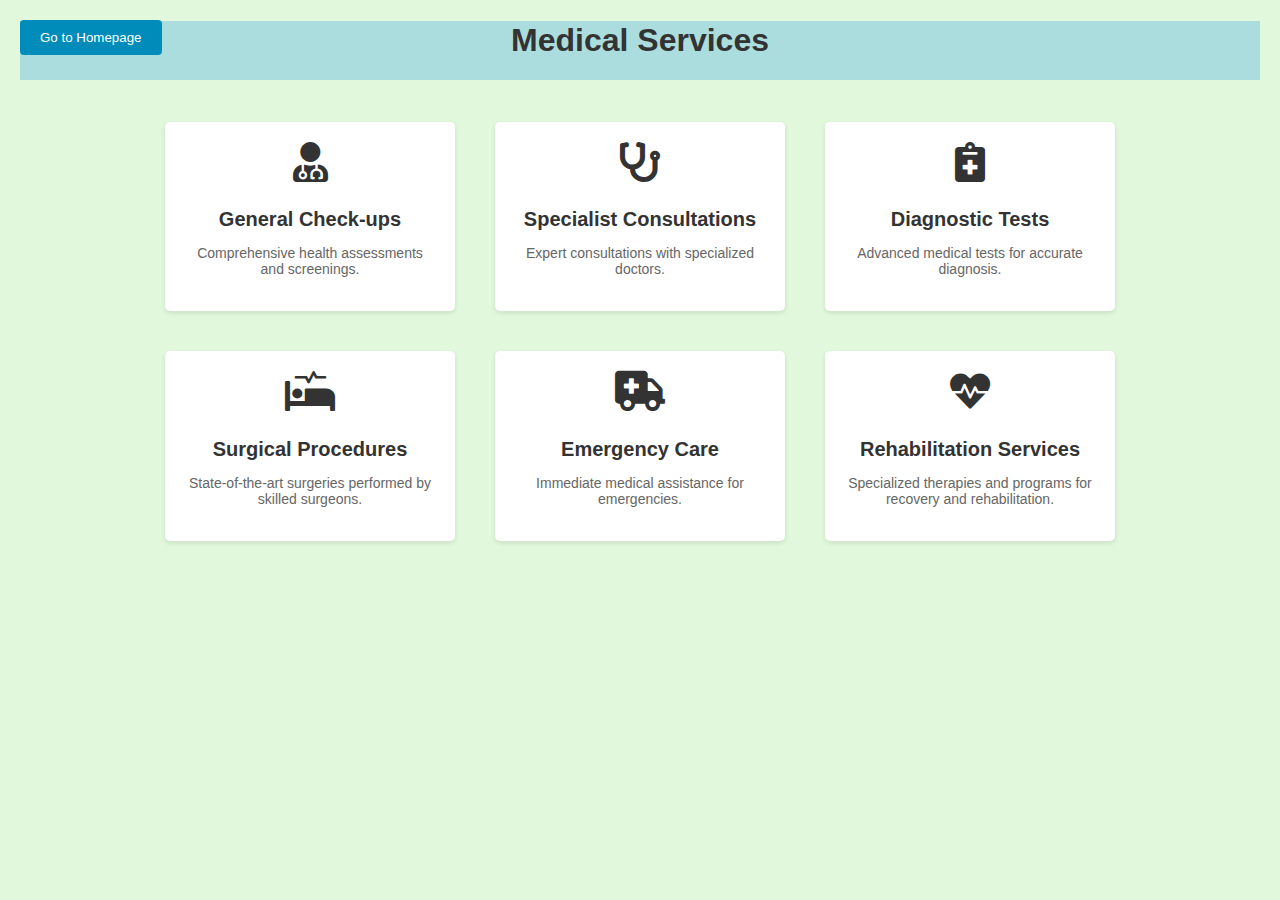
<file: services2.html>
<!DOCTYPE html>
<html>
<head>
  <title>Medical Services</title>
  <link rel="stylesheet" href="https://cdnjs.cloudflare.com/ajax/libs/font-awesome/5.15.3/css/all.min.css">
  <style>
    /* Body styles */
    body {
      font-family: Arial, sans-serif;
      margin: 20px;
      background-color: #E1F8DC;
    }
    
    .go-back-button {
   position: fixed;
   top: 20px;
   left: 20px;
   padding: 10px 20px;
   background-color: #008cba;
   color: #fff;
   border: none;
   border-radius: 4px;
   cursor: pointer;
   transition: background-color 0.3s ease; 
}

.go-back-button:hover {
   background-color: #f4f7f9; 
   color: #008cba; 
}


    /* Header styles */
    h1 {
      color: #333;
      text-align: center;
      padding-bottom: 20px;
      border: 1px solid #ACDDDE;
      background-color: #ACDDDE;
    }

    /* Service container styles */
    .service-container {
      display: flex;
      justify-content: center;
      align-items: center;
      flex-wrap: wrap;
    }

    /* Service card styles */
    .service-card {
      width: 250px;
      margin: 20px;
      padding: 20px;
      background-color: #fff;
      box-shadow: 0 2px 5px rgba(0, 0, 0, 0.1);
      border-radius: 5px;
      text-align: center;
      transition: transform 0.3s ease;
      cursor: pointer;
    }

    .service-card:hover {
      transform: translateY(-5px);
      box-shadow: 0 4px 10px rgba(0, 0, 0, 0.2);
    }

    /* Service card content styles */
    .service-icon {
      font-size: 40px;
      color: #333;
      margin-bottom: 10px;
    }

    .service-title {
      font-size: 20px;
      font-weight: bold;
      color: #333;
      margin-bottom: 10px;
    }

    .service-description {
      font-size: 14px;
      color: #666;
    }
  </style>
</head>
<body>
  <h1>Medical Services</h1>

  <button class="go-back-button" onclick="location.href='index.php'">Go to Homepage</button>
  
  <div class="service-container">
    <div class="service-card" onclick="displayServiceDetails('General Check-ups')">
      <i class="fas fa-user-md service-icon"></i>
      <h2 class="service-title">General Check-ups</h2>
      <p class="service-description">Comprehensive health assessments and screenings.</p>
    </div>

    <div class="service-card" onclick="displayServiceDetails('Specialist Consultations')">
      <i class="fas fa-stethoscope service-icon"></i>
      <h2 class="service-title">Specialist Consultations</h2>
      <p class="service-description">Expert consultations with specialized doctors.</p>
    </div>

    <div class="service-card" onclick="displayServiceDetails('Diagnostic Tests')">
      <i class="fas fa-notes-medical service-icon"></i>
      <h2 class="service-title">Diagnostic Tests</h2>
      <p class="service-description">Advanced medical tests for accurate diagnosis.</p>
    </div>

    <div class="service-card" onclick="displayServiceDetails('Surgical Procedures')">
      <i class="fas fa-procedures service-icon"></i>
      <h2 class="service-title">Surgical Procedures</h2>
      <p class="service-description">State-of-the-art surgeries performed by skilled surgeons.</p>
    </div>

    <div class="service-card" onclick="displayServiceDetails('Emergency Care')">
      <i class="fas fa-ambulance service-icon"></i>
      <h2 class="service-title">Emergency Care</h2>
      <p class="service-description">Immediate medical assistance for emergencies.</p>
    </div>
    
     <div class="service-card" onclick="displayServiceDetails('Rehabilitation Services')">
  <i class="fas fa-heartbeat service-icon"></i>
  <h2 class="service-title">Rehabilitation Services</h2>
  <p class="service-description">Specialized therapies and programs for recovery and rehabilitation.</p>
</div>

  </div>
  </body>
</html>
</file>
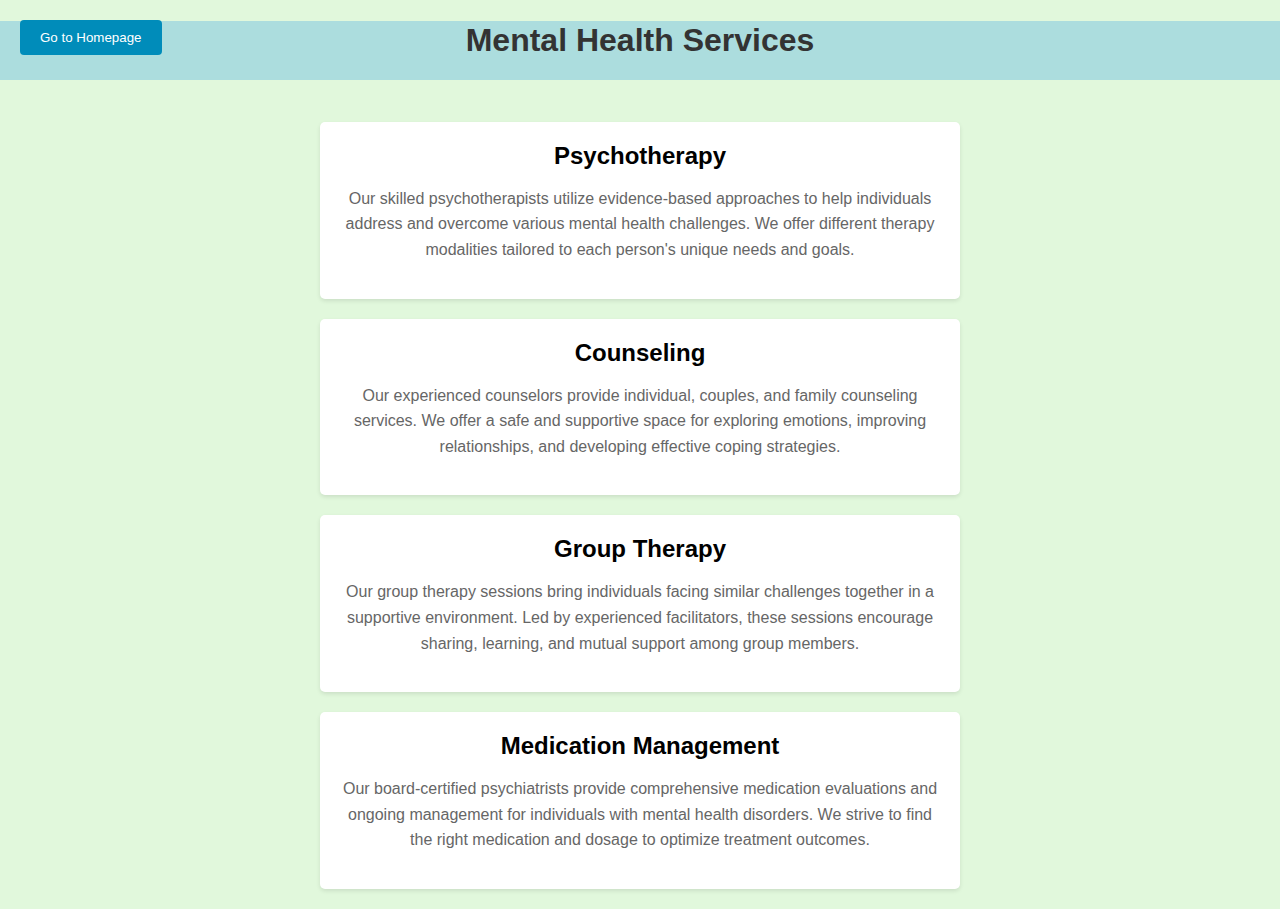
<file: services3.html>
<!DOCTYPE html>
<html>
<head>
  <title>Mental Health Services</title>
  <style>
    body {
      font-family: Arial, sans-serif;
      margin: 0;
      padding: 0;
      background-color: #E1F8DC;
    }

    .go-back-button {
   position: fixed;
   top: 20px;
   left: 20px;
   padding: 10px 20px;
   background-color: #008cba;
   color: #fff;
   border: none;
   border-radius: 4px;
   cursor: pointer;
   transition: background-color 0.3s ease; 
}

.go-back-button:hover {
   background-color: #f4f7f9; 
   color: #008cba; 
}

    h1 {
      color: #333;
      text-align: center;
      padding-bottom: 20px;
      border: 1px solid #ACDDDE;
      background-color: #ACDDDE;
    }

    .service-container {
      display: flex;
      flex-direction: column;
      align-items: center;
      padding: 20px;
    }

    .service {
      background-color: #ffffff;
      padding: 20px;
      margin-bottom: 20px;
      border-radius: 5px;
      box-shadow: 0 2px 4px rgba(0, 0, 0, 0.1);
      width: 600px;
      text-align: center;
    }

    .service:last-child {
      margin-bottom: 0;
    }

    .service h2 {
      color: black;
      margin-top: 0;
      margin-bottom: 10px;
      font-size: 24px;
      text-shadow: 1px 1px #ffffff;
    }

    .service p {
      color: #666666;
      line-height: 1.6;
      font-size: 16px;
    }
  </style>
</head>

  <body>
  <div class="header">
    <h1>Mental Health Services</h1>
  </div>

    <button class="go-back-button" onclick="location.href='index.php'">Go to Homepage</button>
    
  <div class="service-container">
    <div class="service">
      <h2>Psychotherapy</h2>
      <p>Our skilled psychotherapists utilize evidence-based approaches to help individuals address and overcome various mental health challenges. We offer different therapy modalities tailored to each person's unique needs and goals.</p>
    </div>

    <div class="service">
      <h2>Counseling</h2>
      <p>Our experienced counselors provide individual, couples, and family counseling services. We offer a safe and supportive space for exploring emotions, improving relationships, and developing effective coping strategies.</p>
    </div>

    <div class="service">
      <h2>Group Therapy</h2>
      <p>Our group therapy sessions bring individuals facing similar challenges together in a supportive environment. Led by experienced facilitators, these sessions encourage sharing, learning, and mutual support among group members.</p>
    </div>

    <div class="service">
      <h2>Medication Management</h2>
      <p>Our board-certified psychiatrists provide comprehensive medication evaluations and ongoing management for individuals with mental health disorders. We strive to find the right medication and dosage to optimize treatment outcomes.</p>
    </div>
  </div>
</body>
</html>
</file>
